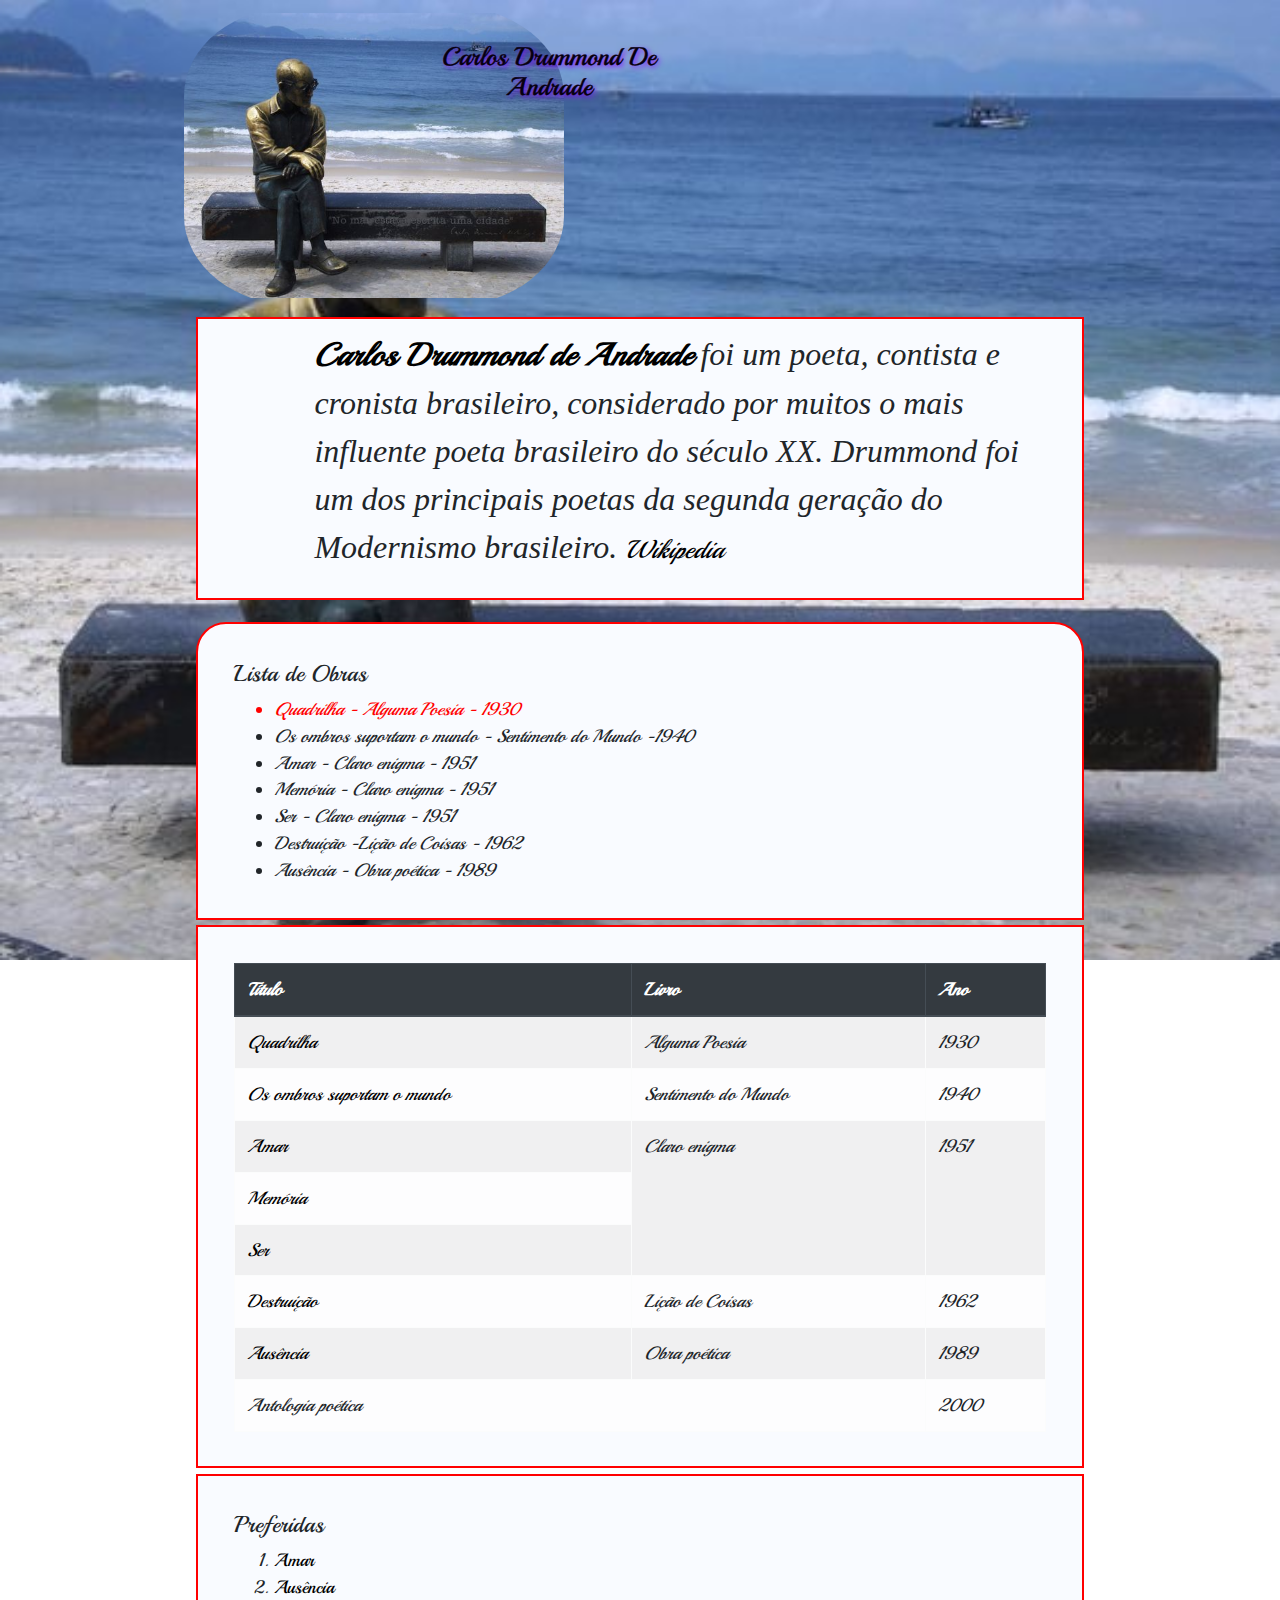
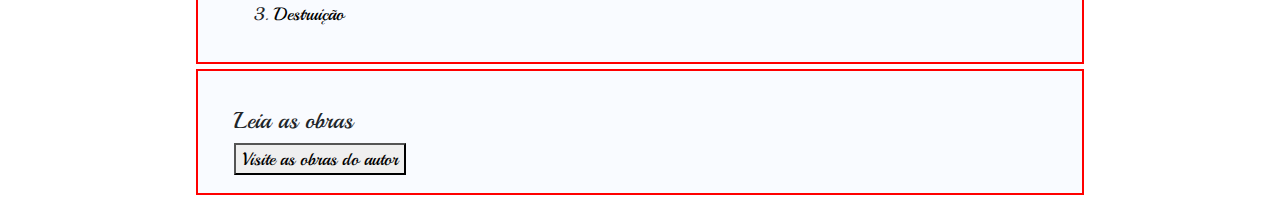
<file: index.html>
<!DOCTYPE html>
<html lang="pt-br">

    <head>
        <meta charset="UTF-8">
        <meta name="viewport" content="width=device-width, initial-scale=1.0">
        <title> Carlos drummond de Andrade </title>
        <!--CSS - Cascade Style Sheet-->
     <link rel="stylesheet" href="https://fonts.googleapis.com/css2?family=Playball&display=swap" >

        
      <link href="bootstrap-4.5.3-dist/css/bootstrap.min.css" rel="stylesheet" type="text/css"/>
        <script src="bootstrap-4.5.3-dist/js/bootstrap.min.js" type="text/javascript"></script>
     
        <link rel="stylesheet" href="css/estilo.css">


    </head>
    <body>


        
        <div class="container">
            <div class="row">
                <div class="offset-sm-4  col-sm-4 painel author ">
                    <div class="inv direita">
                        <h1>Carlos drummond de Andrade</h1>
                    </div>
                </div>
            </div>


            <div class="row  painel drummond">
                <div class=" offset-sm-1 col-sm">
                    <p> <a href="https://pt.wikipedia.org/wiki/Carlos_Drummond_de_Andrade" title="Saiba mais sobre o autor"><strong>Carlos Drummond de Andrade</strong></a>
                        foi um poeta, contista e cronista brasileiro, considerado por muitos o mais influente poeta brasileiro do século XX.
                        Drummond foi um dos principais poetas da segunda geração do Modernismo brasileiro.
                        <small><a href="https://pt.wikipedia.org/wiki/Carlos_Drummond_de_Andrade" 
                                  target ="_blank"
                                  title="Saiba mais sobre o autor">
                                Wikipedia </a> </small>
                    </p>
                </div>
            </div>

            <div id="lista_nao_ordenada"  class="painel">
                <h2> Lista de Obras </h2>
                <ul class="poetas">
                    <li class="destaque"> Quadrilha - Alguma Poesia - 1930 </li>
                    <li> Os ombros suportam o mundo - Sentimento do Mundo -1940 </li>
                    <li> Amar - Claro enigma - 1951 </li>
                    <li> Memória - Claro enigma - 1951 </li>
                    <li> Ser - Claro enigma - 1951 </li>
                    <li> Destruição -Lição de Coisas - 1962</li>
                    <li> Ausência - Obra poética - 1989 </li>
                </ul>
            </div>
            <div class="painel">
                <table class=" table table-light table-hover   table-striped       poetas">
                    <thead class="thead-dark">
                        <tr>
                            <th scope="col" >Título</th>
                            <th scope="col">Livro</th>
                            <th scope="col">Ano</th>
                        </tr>
                    </thead>
                    <tbody>
                        <tr>
                            <td> <a href="obras.html#quadrilha" target="_blank" title="leia a obra"> Quadrilha </a> </td>
                            <td> Alguma Poesia </td>
                            <td>1930</td>
                        </tr>
                        <tr>
                            <td><a href="obras.html#ombros" target="_blank" title="leia a obra">  Os ombros suportam o mundo </a></td>
                            <td> Sentimento do Mundo </td>
                            <td> 1940 </td>
                        </tr>
                        <tr>
                            <td><a href="obras.html#amar" target="_blank" title="leia a obra">  Amar </a> </td>
                            <td rowspan="3"> Claro enigma </td>
                            <td rowspan="3"> 1951 </td>
                        </tr>
                        <tr>
                            <td> <a href="obras.html#memoria" target="_blank" title="leia a obra">  Memória </a> </td>
                        </tr>
                        <tr>
                            <td><a href="obras.html#ser" target="_blank" title="leia a obra">  Ser </a> </td>
                        </tr>
                        <tr>
                            <td><a href="obras.html#destruicao" target="_blank" title="leia a obra">  Destruição </a></td>
                            <td> Lição de Coisas </td>
                            <td> 1962 </td>
                        </tr>
                        <tr>
                            <td><a href="obras.html#ausencia" target="_blank" title="leia a obra">  Ausência </a> </td>
                            <td> Obra poética </td>
                            <td> 1989 </td>
                        </tr>
                    </tbody>
                    <tfoot>
                        <tr>
                            <td colspan="2"> Antologia poética </td>
                            <td>2000</td>
                        </tr>
                    </tfoot>
                </table>
            </div>
            <div id="lista_ordenada"  class="painel">
                <h2> Preferidas </h2>
                <ol>
                    <li> <a href="obras.html#amar" title="leia a obra">  Amar </a>  </li>
                    <li> <a href="obras.html#ausencia" title="leia a obra">  Ausência </a> </li>
                    <li> <a href="obras.html#destruicao" title="leia a obra">  Destruição </a> </li>
                </ol>
            </div>

            <div id="obras" class="painel">
                <h2> Leia as obras </h2>
                <button onclick="document.location = 'obras.html'" id="btnLink" title="Visite o acervo de obras"> Visite as obras do autor </button> 

                <iframe class="frame" src="obras.html"  >

                </iframe>
            </div>


        </div>
    </body>

</html>
</file>
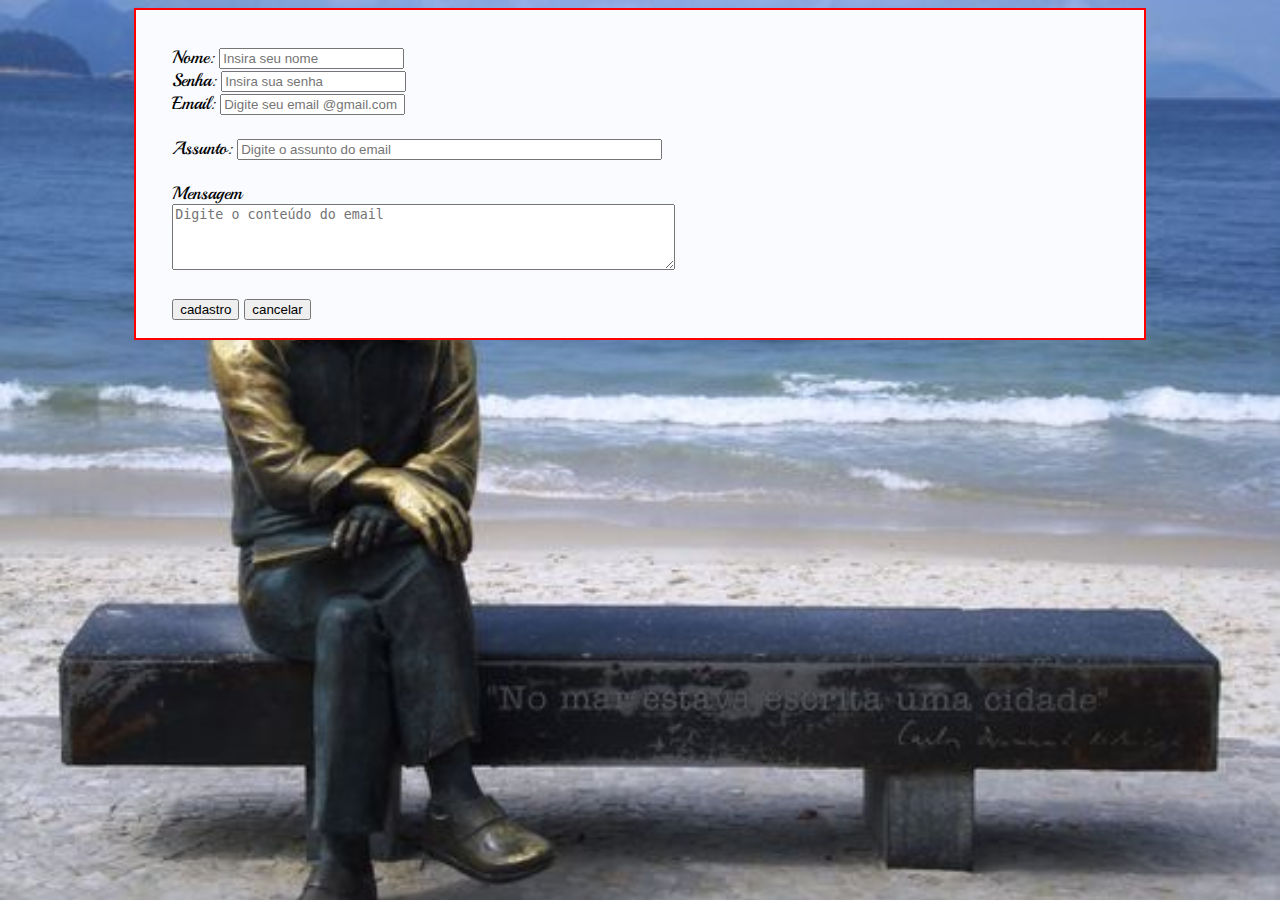
<file: contato.html>
<!DOCTYPE html>
<!--
To change this license header, choose License Headers in Project Properties.
To change this template file, choose Tools | Templates
and open the template in the editor.
-->
<html>
    <head>
        <title>Fale conosco</title>
        <meta charset="UTF-8">
        <meta name="viewport" content="width=device-width, initial-scale=1.0">
         <link rel="stylesheet" href="https://fonts.googleapis.com/css2?family=Playball&display=swap" >
    <link rel="stylesheet" href="css/estilo.css">
    </head>
    <body>
        <div class="painel"> 
        <form name="Form1" method="GET" action="Pagina3.html" >            
            <label for='nome'> Nome: </label>
            <input type="text" name="nome" id='text' 
                   placeholder="Insira seu nome" required>
            <br>
            <label for='nome'> Senha: </label>
            <input type="password" name="nome" id='text' 
                   placeholder="Insira sua senha" required>
             <br>
            <label for='email1'> Email: </label>
            <input type="email" autocomplete="off" name="email1" id='email'  
                   placeholder="Digite seu email @gmail.com" required>
           
            <br>
            <br>
            <label for='assunto'> Assunto: </label>
            <input type="text" name="assunto" id='text' 
                   placeholder="Digite o assunto do email"
                   size="50"
                   required>
            <br>
            <br>
            <label for='mensagem'> Mensagem </label>
            <br>
            <textarea name="mensagem" id='text' 
                   placeholder="Digite o conteúdo do email"
                   rows="4" cols="60"
                   required></textarea>
            <br>
            <br>
             <input type="submit" name="funcao" value="cadastro">
             <input type="reset" value="cancelar">
        </form>
        </div>
    </body>
</html>
</file>
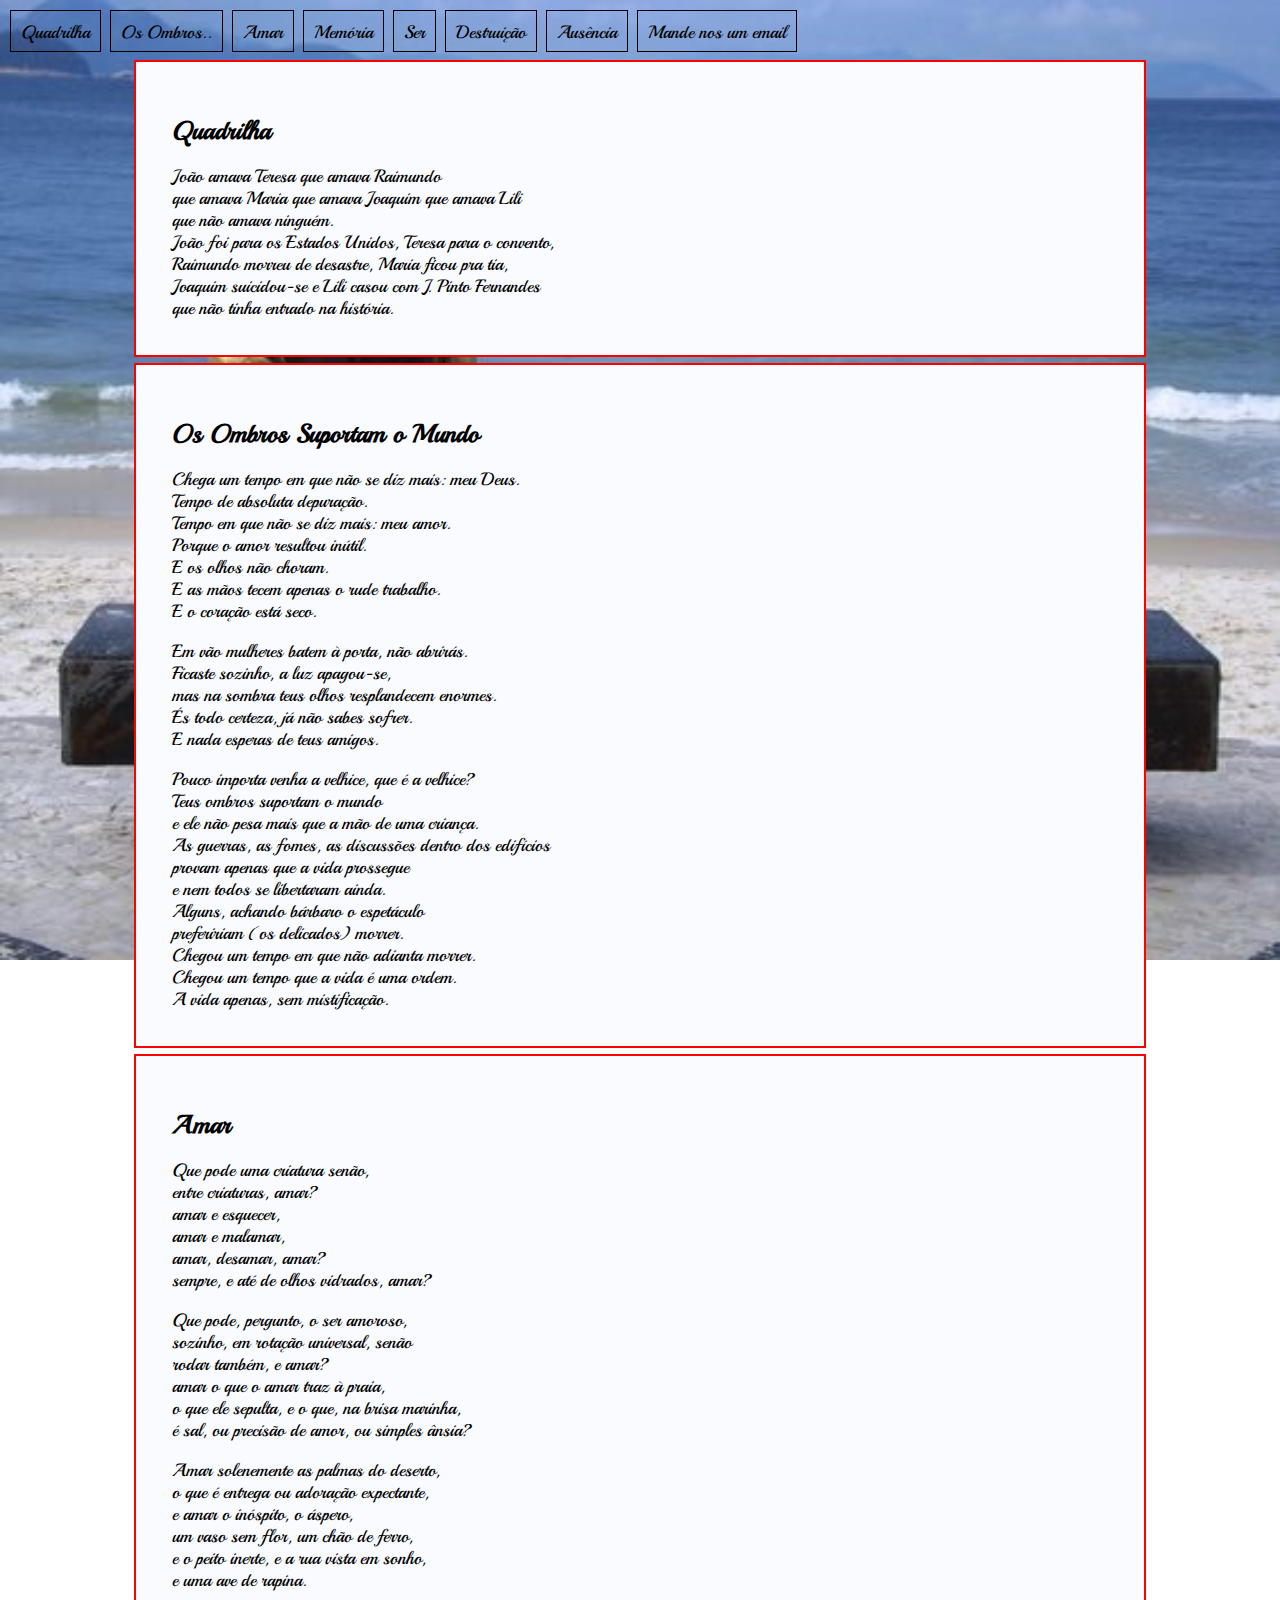
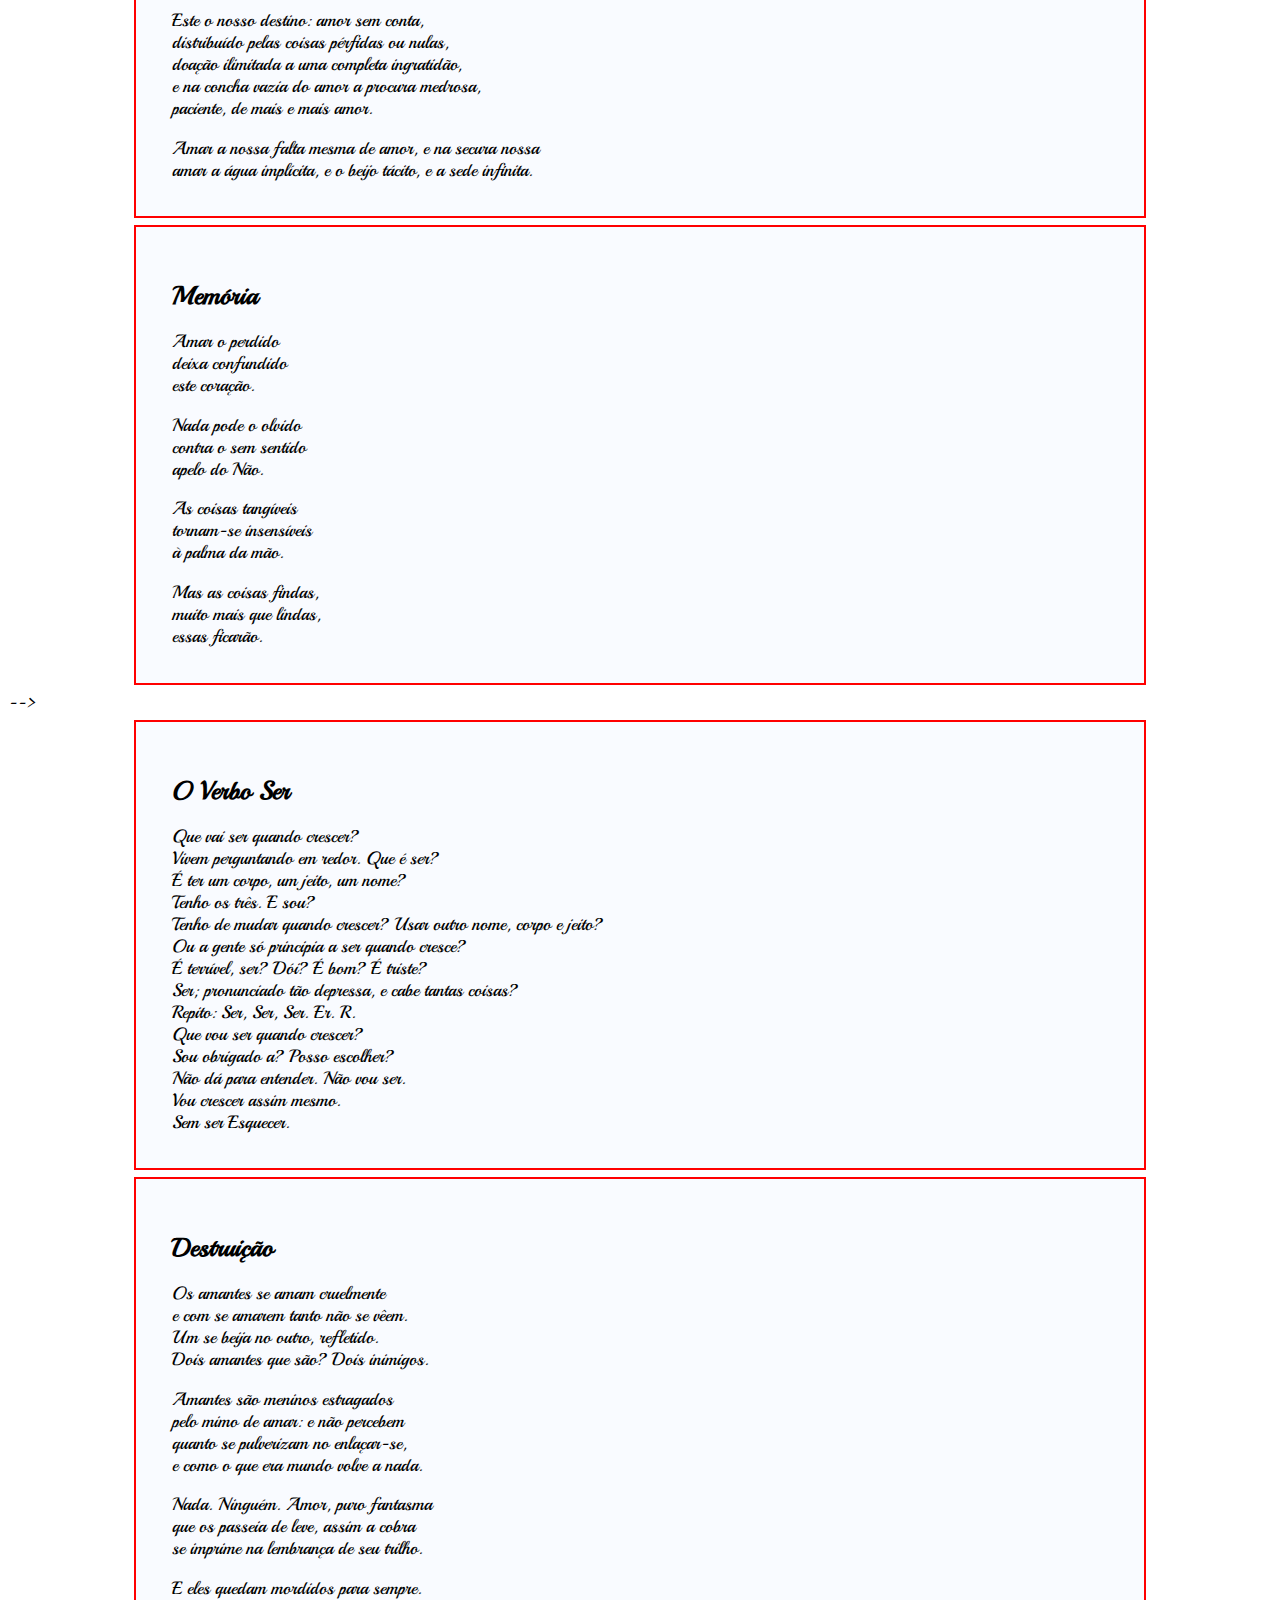
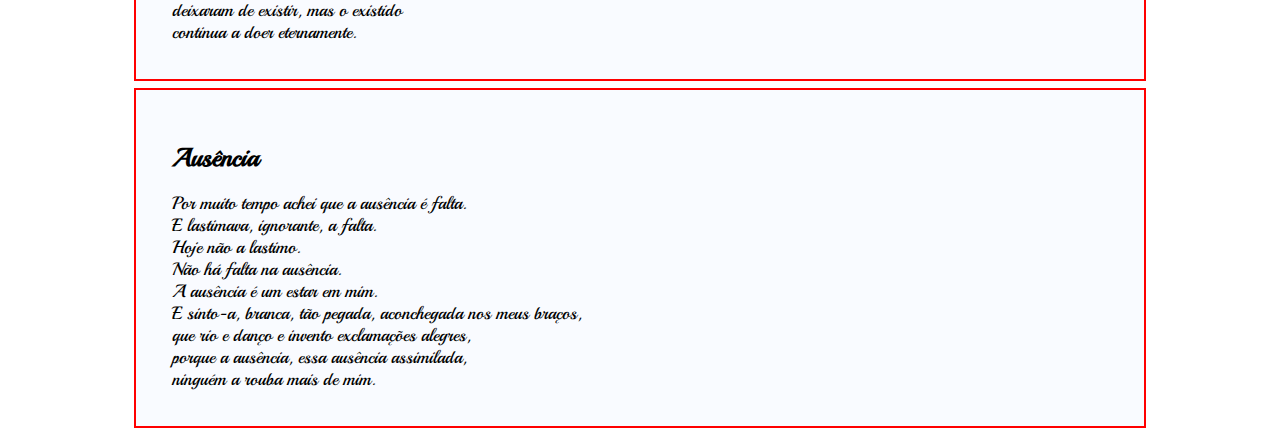
<file: obras.html>
<!DOCTYPE html>
<!--
To change this license header, choose License Headers in Project Properties.
To change this template file, choose Tools | Templates
and open the template in the editor.
-->
<html>
    <head>
        <title>Obras</title>
        <meta charset="UTF-8">
        <meta name="viewport" content="width=device-width, initial-scale=1.0">
        <link href="https://fonts.googleapis.com/css2?family=Playball&display=swap" rel="stylesheet">
        <link rel="stylesheet" href="css/estilo.css">
    </head>
    <body>
        <nav>
            <a href="#quadrilha" title="Ir para o poema Quadrilha" target="_parent"><div class="menu"> Quadrilha   </div></a>
            <a href="#ombros" title="Ir para o poema Os Ombros Suportam o Mundo"><div class="menu"> Os Ombros.. </div></a>
            <a href="#amar" title="Ir para o poema amar"><div class="menu"> Amar        </div></a>       
                <a href="#memoria" title="Ir para o poema Memória"> <div class="menu"> Memória </div></a>
                <a href="#ser" title="Ir para o poema Ser"> <div class="menu"> Ser         </div></a>
                <a href="#destruicao" title="Ir para o poema Detruição"> <div class="menu"> Destruição  </div></a>
                <a href="#ausencia" title="Ir para o poema Ausência" target="_parent">  <div class="menu"> Ausência    </div></a>
                <a href="contato.html" title="Ir para o form de contato" target="_parent">  <div class="menu"> Mande nos um email </div></a>
        </nav>
        <!--Quadrilha-->
        <div    id ="quadrilha" class="painel" title="Poema Quadrilha de Carlos Drumond de Andrade">
            <h1>Quadrilha</h1> 
            <p>
                João amava Teresa que amava Raimundo <br>
                que amava Maria que amava Joaquim que amava Lili <br>
                que não amava ninguém. <br>
                João foi para os Estados Unidos, Teresa para o convento, <br>
                Raimundo morreu de desastre, Maria ficou pra tia, <br>
                Joaquim suicidou-se e Lili casou com J. Pinto Fernandes <br>
                que não tinha entrado na história. <br>
            </p>
            <div>
                <iframe 
                        src="https://www.youtube.com/embed/y_1upbSr_3Q" 
                        frameborder="0" allow="accelerometer; autoplay; clipboard-write; 
                        encrypted-media; gyroscope; picture-in-picture" allowfullscreen>

                </iframe>
            </div>
        </div>

        <div id ="ombros" class="painel">
            <h1>Os Ombros Suportam o Mundo</h1> 
            <p>
                Chega um tempo em que não se diz mais: meu Deus. <br>
                Tempo de absoluta depuração.<br>
             Tempo em que não se diz mais: meu amor.<br>
    Porque o amor resultou inútil.<br>
                E os olhos não choram.<br>
    E as mãos tecem apenas o rude trabalho.<br>
    E o coração está seco.<br>
            </p>
            <p>
                Em vão mulheres batem à porta, não abrirás.<br>
                Ficaste sozinho, a luz apagou-se,<br>
                mas na sombra teus olhos resplandecem enormes.<br>
                És todo certeza, já não sabes sofrer.<br>
                E nada esperas de teus amigos.<br>
            </p>
            <p>
                Pouco importa venha a velhice, que é a velhice?<br>
                Teus ombros suportam o mundo<br>
                e ele não pesa mais que a mão de uma criança.<br>
                As guerras, as fomes, as discussões dentro dos edifícios<br>
                provam apenas que a vida prossegue<br>
                e nem todos se libertaram ainda.<br>
                Alguns, achando bárbaro o espetáculo<br>
                prefeririam (os delicados) morrer.<br>
                Chegou um tempo em que não adianta morrer.<br>
                Chegou um tempo que a vida é uma ordem.<br>
                A vida apenas, sem mistificação.
            </p>
            <div>
                <iframe 
                        src="https://www.youtube.com/embed/ZEqB90bl_zY" 
                        frameborder="0" allow="accelerometer; autoplay; clipboard-write; 
                        encrypted-media; gyroscope; picture-in-picture" allowfullscreen>
                    
                </iframe>
            </div>
        </div>

        <!--Amar-->
        <div id ="amar" class="painel"> 
            <h1>Amar</h1>
            <p>
                Que pode uma criatura senão,<br>
                entre criaturas, amar?<br>
                amar e esquecer,<br>
                amar e malamar,<br>
                amar, desamar, amar?<br>
                sempre, e até de olhos vidrados, amar?<br>
            </p>
            <p>
                Que pode, pergunto, o ser amoroso,<br>
                sozinho, em rotação universal, senão<br>
                rodar também, e amar?<br>
                amar o que o amar traz à praia,<br>
                o que ele sepulta, e o que, na brisa marinha,<br>
                é sal, ou precisão de amor, ou simples ânsia?<br>
            </p>
            <p>
                Amar solenemente as palmas do deserto,<br>
                o que é entrega ou adoração expectante,<br>
                e amar o inóspito, o áspero,<br>
                um vaso sem flor, um chão de ferro,<br>
                e o peito inerte, e a rua vista em sonho,<br>
                e uma ave de rapina.<br>
            </p>
            <p>
                Este o nosso destino: amor sem conta,<br>
                distribuído pelas coisas pérfidas ou nulas,<br>
                doação ilimitada a uma completa ingratidão,<br>
                e na concha vazia do amor a procura medrosa,<br>
                paciente, de mais e mais amor.<br>
            </p>
            <p>
                Amar a nossa falta mesma de amor, e na secura nossa<br>
                amar a água implícita, e o beijo tácito, e a sede infinita.<br>
            </p>
            <div>
                <iframe
                        src="https://www.youtube.com/embed/G3LIMueC124?start=31" frameborder="0" allow="accelerometer; autoplay; clipboard-write; encrypted-media; 
                        gyroscope; picture-in-picture" accesskey=""allowfullscreen>
                            
                </iframe>
            </div>  
        </div>
        <!--Memória-->
        <div id="memoria" class="painel">
            <h1>Memória </h1>
            <p>
                Amar o perdido<br>
                deixa confundido<br>
                este coração.<br>
            </p>           
            <p>
                Nada pode o olvido<br>
                contra o sem sentido<br>
                apelo do Não.
            </p>
            <p>
                As coisas tangíveis<br>
                tornam-se insensíveis<br>
                à palma da mão.
            </p>
            <p>
                Mas as coisas findas,<br>
                muito mais que lindas,<br>
                essas ficarão. 
            </p>
            <div>
                <iframe 
                        src="https://www.youtube.com/embed/0bkCkjgW0sg"
                        frameborder="0" 
                        allow="accelerometer; autoplay; clipboard-write;
                        encrypted-media; gyroscope; picture-in-picture" 
                        allowfullscreen>

                </iframe>
            </div>
        </div > 
        <!--O Verbo Ser-->-->
        <div id ="ser" class="painel">
            <h1>O Verbo Ser</h1>
            <p>
                Que vai ser quando crescer?<br>
                Vivem perguntando em redor. Que é ser?<br>
                É ter um corpo, um jeito, um nome?<br>
                Tenho os três. E sou?<br>
                Tenho de mudar quando crescer? Usar outro nome, corpo e jeito?<br>
                Ou a gente só principia a ser quando cresce?<br>
                É terrível, ser? Dói? É bom? É triste?<br>
                Ser; pronunciado tão depressa, e cabe tantas coisas?<br>
                Repito: Ser, Ser, Ser. Er. R.<br>
                Que vou ser quando crescer?<br>
                Sou obrigado a? Posso escolher?<br>
                Não dá para entender. Não vou ser.<br>
                Vou crescer assim mesmo.<br>
                Sem ser Esquecer.
            </p>

            <div>
                <iframe
                        src="https://www.youtube.com/embed/rmfQAarhHDM?start=19" frameborder="0" allow="accelerometer;
                        autoplay; clipboard-write; encrypted-media; gyroscope; picture-in-picture" allowfullscreen>                            
                </iframe>                
            </div>
        </div>
        <!--Destruição-->
        <div id="destruicao" class="painel">
            <h1> Destruição </h1>
            <p>
                Os amantes se amam cruelmente<br>
                e com se amarem tanto não se vêem.<br>
                Um se beija no outro, refletido.<br>
                Dois amantes que são? Dois inimigos.
            </p>
            <p>
                Amantes são meninos estragados<br>
                pelo mimo de amar: e não percebem<br>
                quanto se pulverizam no enlaçar-se,<br>
                e como o que era mundo volve a nada.
            </p>

            <p>
                Nada. Ninguém. Amor, puro fantasma<br>
                que os passeia de leve, assim a cobra<br>
                se imprime na lembrança de seu trilho.
            </p>

            <p>
                E eles quedam mordidos para sempre.<br>
                deixaram de existir, mas o existido<br>
                continua a doer eternamente.
            </p>
            <div>
                <iframe src="https://www.youtube.com/embed/ele0LYOwuV8" 
                        frameborder="0" allow="accelerometer; autoplay;
                        clipboard-write; encrypted-media; gyroscope; picture-in-picture" 
                        allowfullscreen>
                </iframe>
            </div>
        </div>
        <div id="ausencia" class="painel">
            <h1> Ausência </h1>
            <p>
                Por muito tempo achei que a ausência é falta.<br>
                E lastimava, ignorante, a falta.<br>
                Hoje não a lastimo.<br>
                Não há falta na ausência.<br>
                A ausência é um estar em mim.<br>
                E sinto-a, branca, tão pegada, aconchegada nos meus braços,<br>
                que rio e danço e invento exclamações alegres,<br>
                porque a ausência, essa ausência assimilada,<br>
                ninguém a rouba mais de mim.<br>
            </p>
            <div>
                <iframe
                        src="https://www.youtube.com/embed/UQpq7-sSITw"
                        frameborder="0" allow="accelerometer; autoplay; 
                        clipboard-write; encrypted-media; gyroscope; picture-in-picture"
                        allowfullscreen></iframe>
            </div>
        </div>


    </body>
</html>
</file>
<file: css/estilo.css>
/* @font-face {
  font-family: 'Syne Tactile';
  src: url("../fonts/Syne_Tactyle-Regular.ttf") format("truetype");
    
} */
  /*format "woff", "woff2", "truetype", "opentype", "embedded-opentype", and "svg".*/

  @font-face {
      font-family: 'FrederickatheGreat-Regular';
      src: url("../fonts/FrederickatheGreat-Regular.ttf") format("truetype");
  }
  
  
/*CSS Seletores
    * 
    li elemento
    #lista_nao_ordenada ID
    .painel classe
    li > a filho
*/
/*Cores
    RGB (Vermelho,Verde,Azul);  16.581.375
    RGB (255,0,0);        
    Hex #00 00  00  
    Hex #FF 00  00
        hue   saturation light 
        0-359,0-100%,0-100%    
    hsl(0,50%,50%);

    RGBA (Vermelho,Verde,Azul);  16.581.375
    RGBA (255,0,0);        
    Hexa #00 00  00  
    Hex #FF 00  00
        hue   saturation light 
        0-359,0-100%,0-100%    
    hsla(0,50%,50%,1);

*/

/* Regra*/
    body {
        /*background-color: #FF0000;*/
        background-size: cover;
        background-attachment: fixed;
        background-image: url("../img/drummond.jpg");
        font-size:  1.4vw;    
        background-repeat: no-repeat;
        font-family: 'Playball', cursive;
    }
    h1,h2,h3,h4,h5{
        font-family: 'Playball', cursive;
    }
    h1 {
        font-size:  2vw;  
    }
    h2 {
        font-size:  1.8vw;    
    }
    h3 {
        font-size:  1.7vw;       
    }
    h4 {
        font-size:  1.6vw;       
    }
    h5 {
        font-size:  1.5vw;       
    }
    
    p {
 /*       font-family: "FreeMono", monospace;*/

    }
      
    .painel {
        border-width: 2px;
        border-style: solid;
        border-color: #FF0000;

        background-color: #f9fbff;
        padding: 2em 2em 1em 2em;
        margin-left: 10%;
        margin-right: 10%;
        margin-top: 0.5%;
        margin-bottom: 0.5%;
        z-index: 2;
            
    }
     .author {
        background-image: url("../img/drummond.jpg");
        background-size: contain;
        background-repeat: no-repeat;
        background-position: center;
        background-color: transparent;
        min-height: 300px;
        border: none;
        border-radius: 30% 30% 30% 30%;
        padding-left: 15%;
        font-family:  'FrederickatheGreat-Regular', cursive;
    }

    .author h1 {
      color: #070010;
       text-transform: capitalize;
       text-shadow: 2px 2px 5px #8607ff;
    }
    
    
    .drummond {
        font-family: 'Brush Script MT', 'Brush Script Std', cursive;
        font-size: 2.5vw;
        font-weight: 400;
        font-style: oblique;
        padding: 1% 3%;
    }
    
    
    a:link, a:visited {
        color: #000;
        text-decoration: none;       
        font-family: 'Playball', cursive;
    }
    
    a:hover {
      color: #FF0000;
      text-decoration: underline;
    }
    
      
    li[class="destaque"] { color:red;
    }
    
    #lista_nao_ordenada {
        margin-top: 2%;
        border-radius: 30px 30px 0px 0px;
    }

    #lista_ordenada {}

    #lista_definicao {
        border-radius: 0px 0px 30px 30px;
        margin-bottom: 100px;
    }

    dt {
        font-weight: bold;
        color: red;
    }

    dd {
        font-style: italic;
    }

    ol {
        list-style-type: decimal;
    }

    table
    {
        border-collapse: collapse;
    }

    th,    td {
        border: 1px solid;
        min-width: 3em;        
        
    }
    
    td  {
       /* font-family: Brush Script MT, Brush Script Std, cursive;  */
        text-decoration: none;
    }

   

    .inv {
        background-color: transparent;
        border: none;
        margin: 0px;
        padding: 0px;
    }

    .direita {
        text-align: center;
        -webkit-text-stroke-width: thin;
        text-align-last: center;
        margin-left: 35%;
        width: 267px;
    }
    
    .poetas{
        font-style: italic;
        
    }
    
    iframe{
        box-sizing: border-box;
        min-height: 400px;
        width: 100%; 
        padding: 1%;
        display: none;
        
    }
    
     .video{
         display:block;
     }
            
            
    .painel:hover > iframe{
        display: block;
    }
             
    
    
 /* Obras.html */   
     .menu  {
                display: inline-block;
                width: auto;
                height: 20px;
                margin : 2px;
                border: 1px solid; 
                text-align: center;               
                padding: 10px;
            }
</file>
